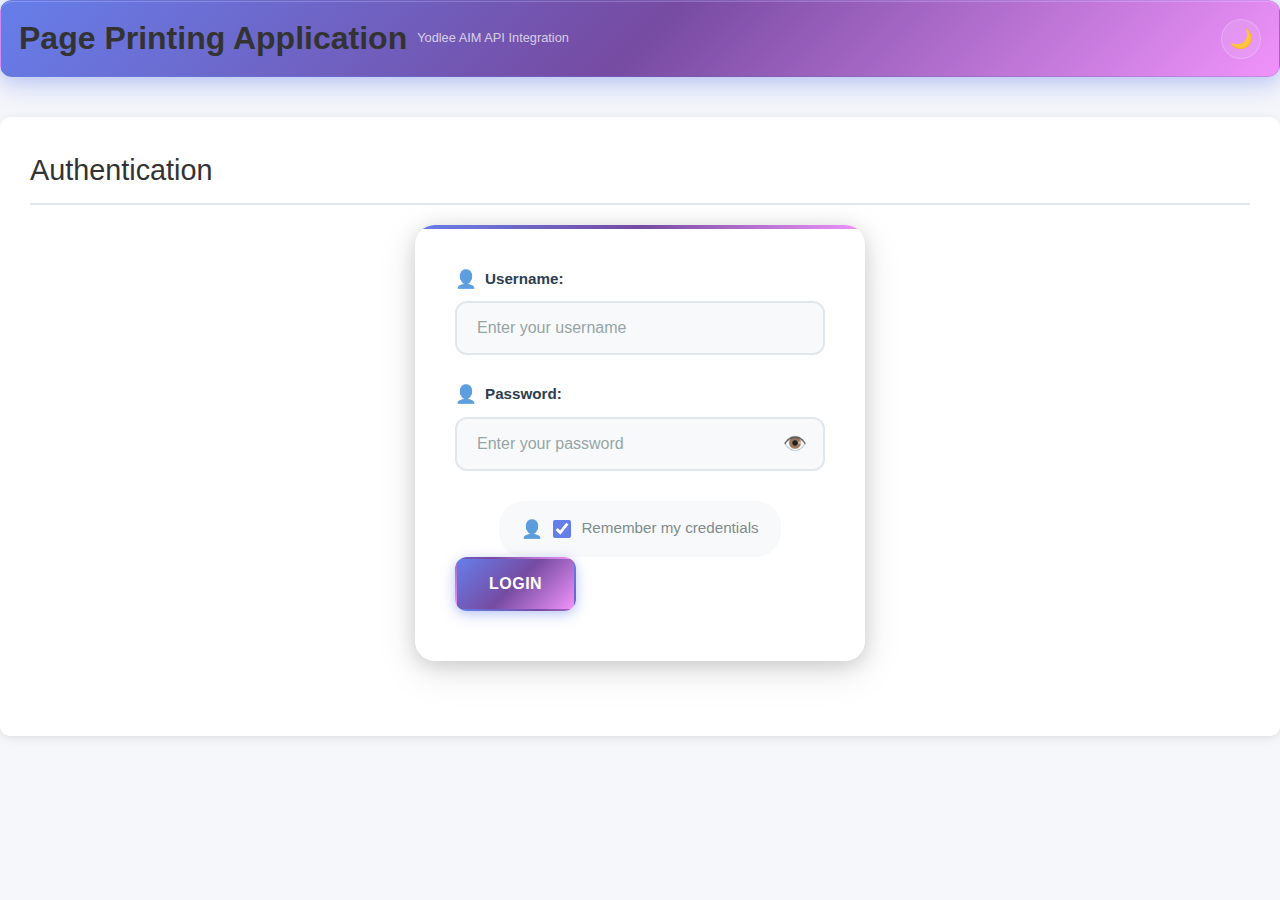
<file: index.html>
<!DOCTYPE html>
<html lang="en">
<head>
    <meta charset="UTF-8">
    <meta name="viewport" content="width=device-width, initial-scale=1.0">
    <title>Page Printing Application</title>
    <link rel="stylesheet" href="styles.css">
</head>
<body>
    <div class="container">
        <header>
            <div class="header-content">
                <div class="header-brand">
                    <h1>Page Printing Application</h1>
                    <p class="brand-subtitle">Yodlee AIM API Integration</p>
                </div>
                <div class="header-actions">
                    <button id="themeToggle" class="btn-theme-toggle" title="Toggle Dark Mode">
                        <span class="theme-icon">🌙</span>
                    </button>
                </div>
            </div>
        </header>

        <!-- Login Section -->
        <section id="loginSection" class="section">
            <h2>Authentication</h2>
            <form id="loginForm" class="form-container">
                <div class="form-group">
                    <label for="username">Username:</label>
                    <input type="text" id="username" name="username" required
                           placeholder="Enter your username">
                </div>
                <div class="form-group">
                    <label for="password">Password:</label>
                    <div class="password-input-container">
                        <input type="password" id="password" name="password" required
                               placeholder="Enter your password">
                        <button type="button" id="togglePassword" class="password-toggle" title="Show password">
                            👁️
                        </button>
                    </div>
                </div>
                <div class="form-group checkbox-group">
                    <label for="rememberMe">
                        <input type="checkbox" id="rememberMe" name="rememberMe" checked>
                        Remember my credentials
                    </label>
                </div>
                <button type="submit" class="btn-primary">Login</button>
            </form>
            <div id="loginStatus" class="status-message"></div>
        </section>

        <!-- File Upload Section -->
        <section id="uploadSection" class="section hidden">
            <h2>Upload Excel File</h2>
            <div class="upload-container">
                <div class="upload-area" id="uploadArea">
                    <div class="upload-content">
                        <svg class="upload-icon" width="48" height="48" viewBox="0 0 24 24" fill="none">
                            <path d="M14,2H6A2,2 0 0,0 4,4V20A2,2 0 0,0 6,22H18A2,2 0 0,0 20,20V8L14,2M18,20H6V4H13V9H18V20Z" fill="currentColor"/>
                        </svg>
                        <p>Drag and drop your Excel file here, or click to browse</p>
                        <input type="file" id="fileInput" accept=".xlsx,.xls" hidden>
                        <button id="browseBtn" class="btn-secondary">Browse Files</button>
                    </div>
                </div>
                <div id="fileInfo" class="file-info hidden">
                    <div class="file-details">
                        <span id="fileName"></span>
                        <span id="fileSize"></span>
                    </div>
                    <button id="uploadBtn" class="btn-primary">Upload & Process</button>
                    <button id="cancelUpload" class="btn-secondary">Cancel</button>
                </div>
            </div>
            <div id="uploadStatus" class="status-message"></div>

            <h3>View Users by Site ID</h3>
            <div class="form-container">
                <div class="form-group">
                    <label for="siteId">Site ID:</label>
                    <input type="text" id="siteId" placeholder="Enter site ID (e.g., 21312)">
                    <button id="viewUsersBtn" class="btn-secondary">View Users</button>
                </div>
            </div>
            <div id="usersStatus" class="status-message"></div>
            <div id="usersContainer" class="results-container"></div>
        </section>

        <!-- Progress Section -->
        <section id="progressSection" class="section hidden">
            <h2>Processing Status</h2>
            <div class="progress-container">
                <div class="progress-step" id="step1">
                    <div class="step-indicator pending">1</div>
                    <div class="step-content">
                        <h3>File Upload</h3>
                        <p>Uploading Excel file to server...</p>
                    </div>
                </div>
                <div class="progress-step" id="step2">
                    <div class="step-indicator pending">2</div>
                    <div class="step-content">
                        <h3>Data Processing</h3>
                        <p>Processing uploaded data...</p>
                    </div>
                </div>
                <div class="progress-step" id="step3">
                    <div class="step-indicator pending">3</div>
                    <div class="step-content">
                        <h3>Publishing</h3>
                        <p>Publishing to gatherer service...</p>
                    </div>
                </div>
            </div>
            <div id="overallStatus" class="status-message"></div>
        </section>

        <!-- Results Section -->
        <section id="resultsSection" class="section hidden">
            <h2>Results</h2>
            <div id="resultsContainer" class="results-container">
                <!-- Results will be displayed here -->
            </div>
        </section>
    </div>

    <script src="app.js"></script>
</body>
</html>
</file>
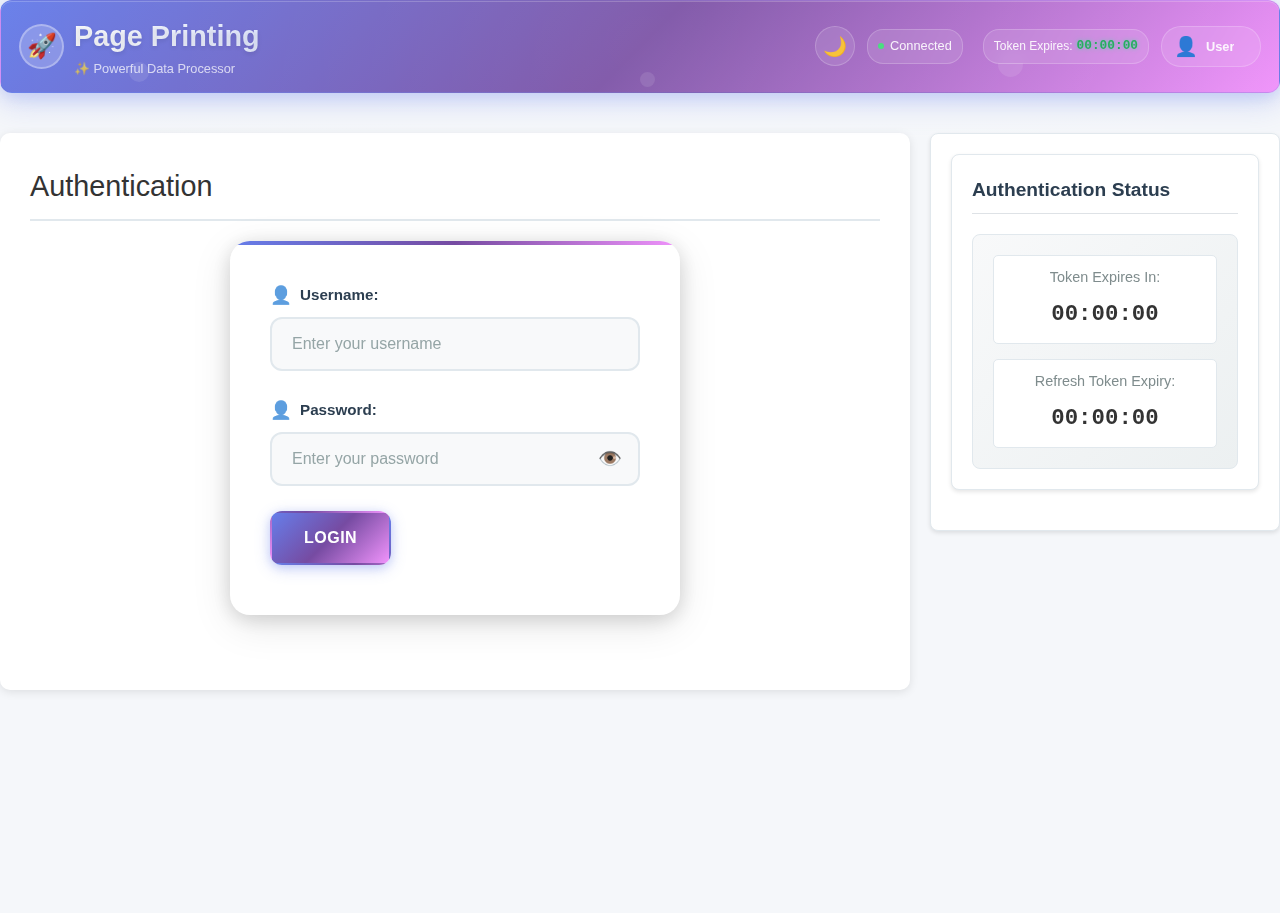
<file: fullapp.html>
<!DOCTYPE html>
<html lang="en">
<head>
    <meta charset="UTF-8">
    <meta name="viewport" content="width=device-width, initial-scale=1.0">
    <title>Page Printing Application</title>
    <link rel="stylesheet" href="styles.css">
</head>
<body>
    <div class="container">
        <!-- Full-width Header -->
        <header>
            <div class="header-glow"></div>
            <div class="header-content">
                <div class="header-brand">
                    <div class="brand-logo">
                        <span class="logo-emoji">🚀</span>
                    </div>
                    <div class="brand-text">
                        <h1>Page Printing</h1>
                        <p class="brand-subtitle">✨ Powerful Data Processor</p>
                    </div>
                </div>
                <nav id="navbar" class="navbar header-nav hidden">
                    <ul class="navbar-menu">
                        <li><a href="#" data-section="userInfoSection" class="nav-item active">
                            <span class="nav-icon">🏠</span>
                            <span class="nav-text">Dashboard</span>
                        </a></li>
                        <li><a href="#" data-section="uploadSection" class="nav-item">
                            <span class="nav-icon">📁</span>
                            <span class="nav-text">Upload</span>
                        </a></li>
                        <li><a href="#" data-section="progressSection" class="nav-item">
                            <span class="nav-icon">⚡</span>
                            <span class="nav-text">Progress</span>
                        </a></li>
                        <li><a href="#" data-section="resultsSection" class="nav-item">
                            <span class="nav-icon">🎉</span>
                            <span class="nav-text">Results</span>
                        </a></li>
                    </ul>
                </nav>
                <div class="header-actions">
                    <button id="themeToggle" class="btn-theme-toggle" title="Toggle Dark Mode">
                        <span class="theme-icon">🌙</span>
                    </button>
                    <div class="header-status">
                        <div class="status-dot" id="connectionStatus"></div>
                        <span class="status-text">Connected</span>
                    </div>
                    <div class="header-token-timer">
                        <span class="token-timer-label">Token Expires:</span>
                        <span class="token-timer-countdown" id="headerTokenCountdown">00:00:00</span>
                    </div>
                    <div class="profile-menu">
                        <button id="profileBtn" class="btn-profile" title="User Profile">
                            <span class="profile-icon">👤</span>
                            <span class="profile-name" id="headerUserName">User</span>
                        </button>
                        <div id="profileDropdown" class="profile-dropdown hidden">
                            <div class="profile-header">
                                <div class="profile-avatar">
                                    <span class="avatar-icon">👤</span>
                                </div>
                                <div class="profile-info">
                                    <div class="profile-display-name" id="dropdownDisplayName">Display Name</div>
                                    <div class="profile-user-id" id="dropdownUserId">user@example.com</div>
                                    <div class="profile-role" id="dropdownUserRole">Role</div>
                                </div>
                            </div>
                            <div class="profile-menu-divider"></div>
                            <div class="profile-menu-items">
                                <button class="profile-menu-item" id="settingsBtn">
                                    <span class="menu-icon">⚙️</span>
                                    <span class="menu-text">Settings</span>
                                </button>
                                <button class="profile-menu-item" id="logoutFromHeaderBtn">
                                    <span class="menu-icon">🚪</span>
                                    <span class="menu-text">Logout</span>
                                </button>
                            </div>
                        </div>
                    </div>
                </div>
            </div>
            <div class="header-decoration">
                <div class="floating-shapes">
                    <div class="shape shape-1"></div>
                    <div class="shape shape-2"></div>
                    <div class="shape shape-3"></div>
                </div>
            </div>
        </header>

        <!-- Content with Sidebar -->
        <div class="main-content-with-sidebar">
            <!-- Integrated Sidebar (Always on Right) -->
            <div class="integrated-sidebar" id="integratedSidebar">
                <!-- Token Information -->
                <div class="token-info-section">
                    <h3>Authentication Status</h3>
                    <div class="token-info">
                        <div class="token-status" id="tokenStatus">
                            <div class="token-timer">
                                <span class="timer-label">Token Expires In:</span>
                                <span class="timer-countdown" id="tokenCountdown">00:00:00</span>
                            </div>
                            <div class="refresh-timer">
                                <span class="timer-label">Refresh Token Expiry:</span>
                                <span class="refresh-countdown" id="refreshTokenCountdown">00:00:00</span>
                            </div>
                        </div>
                    </div>
                </div>

                <!-- User Info Panel -->
                <div class="user-info-panel" id="userInfoPanel">
                    <!-- User details will be populated here -->
                </div>
            </div>

            <div class="main-content">
        <!-- Login Section -->
        <section id="loginSection" class="section">
            <h2>Authentication</h2>
            <form id="loginForm" class="form-container">
                <div class="form-group">
                    <label for="username">Username:</label>
                    <input type="text" id="username" name="username" required
                           placeholder="Enter your username">
                </div>
                <div class="form-group">
                    <label for="password">Password:</label>
                    <div class="password-input-container">
                        <input type="password" id="password" name="password" required
                               placeholder="Enter your password">
                        <button type="button" id="togglePassword" class="password-toggle" title="Show password">
                            👁️
                        </button>
                    </div>
                </div>

                <button type="submit" class="btn-primary">Login</button>
            </form>
            <div id="loginStatus" class="status-message"></div>
        </section>

        <!-- User Info Section -->
        <section id="userInfoSection" class="section hidden">
            <h2>Dashboard Overview</h2>
            <div class="dashboard-content">
                <!-- Main dashboard content can go here -->
                <div class="welcome-card">
                    <h3>Welcome to Page Printing Dashboard</h3>
                    <p>Manage your files, view user configurations, and monitor your authentication status.</p>
                </div>

                <!-- Available Features -->
                <div class="user-actions-card">
                    <h3>Available Features</h3>
                    <div class="user-actions-grid">
                        <button class="btn-primary" id="navigateUploadBtn">
                            📁 Upload Excel Files
                            <small>Load site configurations</small>
                        </button>
                        <button class="btn-secondary" id="navigateUsersBtn">
                            👥 View Users by Site ID
                            <small>Get user details and configurations</small>
                        </button>
                        <button class="btn-secondary" id="logoutFromDashboardBtn">
                            🚪 Logout
                            <small>Sign out and clear session</small>
                        </button>
                    </div>
                </div>
            </div>
        </section>

        <!-- File Upload Section -->
        <section id="uploadSection" class="section hidden">
            <h2>Upload Excel File</h2>
            <div class="upload-container">
                <div class="upload-area" id="uploadArea">
                    <div class="upload-content">
                        <svg class="upload-icon" width="48" height="48" viewBox="0 0 24 24" fill="none">
                            <path d="M14,2H6A2,2 0 0,0 4,4V20A2,2 0 0,0 6,22H18A2,2 0 0,0 20,20V8L14,2M18,20H6V4H13V9H18V20Z" fill="currentColor"/>
                        </svg>
                        <p>Drag and drop your Excel file here, or click to browse</p>
                        <input type="file" id="fileInput" accept=".xlsx,.xls" hidden>
                        <button id="browseBtn" class="btn-secondary">Browse Files</button>
                    </div>
                </div>
                <div id="fileInfo" class="file-info hidden">
                    <div class="file-details">
                        <span id="fileName"></span>
                        <span id="fileSize"></span>
                    </div>
                    <button id="uploadBtn" class="btn-primary">Upload & Process</button>
                    <button id="cancelUpload" class="btn-secondary">Cancel</button>
                </div>
            </div>
            <div id="uploadStatus" class="status-message"></div>

            <h3>View Users by Site ID</h3>
            <div class="form-container">
                <div class="form-group">
                    <label for="siteId">Site ID:</label>
                    <input type="text" id="siteId" placeholder="Enter site ID (e.g., 21312)">
                    <button id="viewUsersBtn" class="btn-secondary">View Users</button>
                </div>
            </div>
            <div id="usersStatus" class="status-message"></div>
            <div id="usersContainer" class="results-container"></div>
        </section>

        <!-- Progress Section -->
        <section id="progressSection" class="section hidden">
            <h2>Processing Status</h2>
            <div class="progress-container">
                <div class="progress-step" id="step1">
                    <div class="step-indicator pending">1</div>
                    <div class="step-content">
                        <h3>File Upload</h3>
                        <p>Uploading Excel file to server...</p>
                    </div>
                </div>
                <div class="progress-step" id="step2">
                    <div class="step-indicator pending">2</div>
                    <div class="step-content">
                        <h3>Publishing</h3>
                        <p>Publishing to gatherer service...</p>
                        <div class="publish-container">
                            <button id="publishBtn" class="btn-primary btn-inline hidden">📤 Publish to Gatherer</button>
                        </div>
                    </div>
                </div>
            </div>
            <div id="overallStatus" class="status-message"></div>
        </section>

        <!-- Results Section -->
        <section id="resultsSection" class="section hidden">
            <h2>Results</h2>
            <div id="resultsContainer" class="results-container">
                <!-- Results will be displayed here -->
            </div>
        </section>
            </div> <!-- End main-content -->
        </div> <!-- End main-content-with-sidebar -->
    </div> <!-- End container -->

    <script src="app.js"></script>
</body>
</html>
</file>
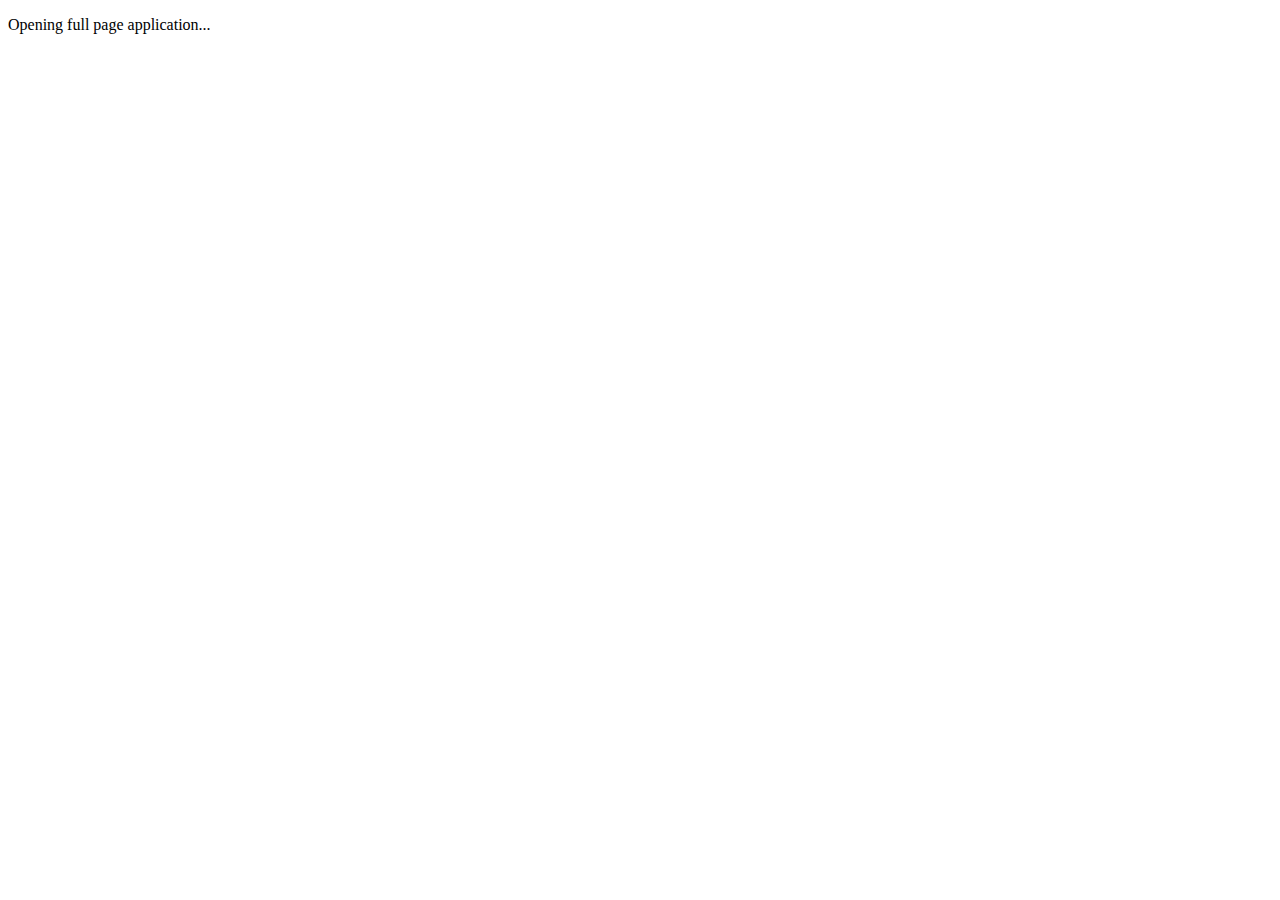
<file: popup.html>
<!DOCTYPE html>
<html lang="en">
<head>
    <meta charset="UTF-8">
    <meta name="viewport" content="width=device-width, initial-scale=1.0">
    <title>Page Printing Application</title>
</head>
<body>
    <p>Opening full page application...</p>
    <script src="popup.js"></script>
</body>
</html>
</file>
<file: styles.css>
/* CSS Custom Properties for Theme Support */
:root {
    /* Light theme colors */
    --bg-primary: #f5f7fa;
    --bg-secondary: #ffffff;
    --bg-tertiary: #f8f9fa;
    --bg-accent: #ecf0f1;
    --bg-hover: #e9ecef;
    --bg-active: #dee2e6;
    --text-primary: #333333;
    --text-secondary: #7f8c8d;
    --text-muted: #95a5a6;
    --text-dark: #2c3e50;
    --text-light: #6c757d;
    --border-color: #e1e8ed;
    --border-light: #dee2e6;
    --border-dark: #bdc3c7;
    --shadow-color: rgba(0, 0, 0, 0.1);
    --shadow-dark: rgba(0, 0, 0, 0.15);
    --shadow-light: rgba(0, 0, 0, 0.05);
    --gradient-primary: linear-gradient(135deg, #667eea 0%, #764ba2 100%);
    --gradient-secondary: linear-gradient(135deg, #f8f9fa 0%, #e9ecef 100%);
    --success-color: #27ae60;
    --error-color: #e74c3c;
    --warning-color: #f39c12;
    --info-color: #3498db;
    --accent-color: #2563eb;
    --accent-hover: #1d4ed8;
}

/* Dark theme colors */
[data-theme="dark"] {
    --bg-primary: #1a1a1a;
    --bg-secondary: #2d2d2d;
    --bg-tertiary: #3a3a3a;
    --bg-accent: #404040;
    --bg-hover: #4a4a4a;
    --bg-active: #555555;
    --text-primary: #e0e0e0;
    --text-secondary: #b0b0b0;
    --text-muted: #888888;
    --text-dark: #f8f9fa;
    --text-light: #cccccc;
    --border-color: #555555;
    --border-light: #666666;
    --border-dark: #777777;
    --shadow-color: rgba(0, 0, 0, 0.3);
    --shadow-dark: rgba(0, 0, 0, 0.5);
    --shadow-light: rgba(0, 0, 0, 0.2);
    --gradient-primary: linear-gradient(135deg, #4a5568 0%, #2d3748 100%);
    --gradient-secondary: linear-gradient(135deg, #374151 0%, #4b5563 100%);
    --success-color: #48bb78;
    --error-color: #f56565;
    --warning-color: #ed8936;
    --info-color: #63b3ed;
    --accent-color: #63b3ed;
    --accent-hover: #4299e1;
}

/* Reset and base styles */
* {
    margin: 0;
    padding: 0;
    box-sizing: border-box;
}

body {
    font-family: -apple-system, BlinkMacSystemFont, 'Segoe UI', Roboto, Oxygen, Ubuntu, Cantarell, sans-serif;
    line-height: 1.6;
    color: var(--text-primary);
    background-color: var(--bg-primary);
    min-height: 100vh;
    transition: background-color 0.3s ease, color 0.3s ease;
}

/* Header Content */
.header-content {
    display: flex;
    justify-content: space-between;
    align-items: center;
    flex-wrap: wrap;
}

.header-left {
    flex: 0 0 auto;
}

.header-nav {
    flex: 1;
    display: flex;
    justify-content: center;
}

.header-right {
    flex: 0 0 auto;
}

.navbar {
    background: transparent;
    border-radius: 0;
    margin-bottom: 0;
    box-shadow: none;
}

.navbar.hidden {
    display: none;
}

.navbar-menu {
    list-style: none;
    padding: 0;
    margin: 0;
    display: flex;
    justify-content: center;
    gap: 20px;
}

.navbar-menu li {
    margin: 0;
}

.navbar-menu a {
    display: block;
    color: rgba(255, 255, 255, 0.9);
    text-decoration: none;
    padding: 15px 20px;
    font-weight: 500;
    border-radius: 8px;
    transition: all 0.3s ease;
    text-align: center;
}

.navbar-menu a:hover {
    background: rgba(255, 255, 255, 0.2);
    color: white;
}

.navbar-menu a.active {
    background: rgba(255, 255, 255, 0.3);
    color: white;
    box-shadow: 0 2px 8px rgba(102, 126, 234, 0.4);
}

/* Modern Header Design */
header {
    position: relative;
    margin-bottom: 40px;
    background: var(--bg-secondary);
    border: 1px solid var(--border-color);
    border-radius: 12px;
    box-shadow: 0 2px 8px var(--shadow-color);
    min-height: 60px;
}

/* Light mode header styling */
:root:not([data-theme="dark"]) header {
    background: linear-gradient(135deg, #667eea 0%, #764ba2 50%, #f093fb 100%);
    border-color: rgba(102, 126, 234, 0.2);
    box-shadow:
        0 8px 32px rgba(102, 126, 234, 0.3),
        0 4px 16px rgba(102, 126, 234, 0.2),
        inset 0 1px 0 rgba(255, 255, 255, 0.2);
}

.header-glow {
    position: absolute;
    top: -50%;
    left: -50%;
    width: 200%;
    height: 200%;
    background: radial-gradient(circle, rgba(255, 255, 255, 0.1) 0%, transparent 70%);
    animation: rotate 3s ease-out;
    pointer-events: none;
}

.header-content {
    display: flex;
    justify-content: space-between;
    align-items: center;
    flex-wrap: wrap;
    padding: 12px 18px;
    position: relative;
    z-index: 2;
    gap: 12px;
}

.header-brand {
    display: flex;
    align-items: center;
    gap: 10px;
    flex-shrink: 0;
}

.brand-logo {
    background: rgba(255, 255, 255, 0.2);
    backdrop-filter: blur(10px);
    -webkit-backdrop-filter: blur(10px);
    border-radius: 50%;
    width: 45px;
    height: 45px;
    display: flex;
    align-items: center;
    justify-content: center;
    border: 2px solid rgba(255, 255, 255, 0.3);
    transition: all 0.3s cubic-bezier(0.4, 0, 0.2, 1);
}

.brand-logo:hover {
    transform: scale(1.1) rotate(5deg);
    box-shadow: 0 8px 25px rgba(255, 255, 255, 0.3);
}

.logo-emoji {
    font-size: 1.5rem;
}

.brand-text h1 {
    font-size: 1.8rem;
    font-weight: 700;
    margin: 0;
    background: linear-gradient(45deg, #ffffff, #e0e7ff);
    background-clip: text;
    -webkit-background-clip: text;
    -webkit-text-fill-color: transparent;
    text-shadow: 0 2px 4px rgba(0, 0, 0, 0.1);
}

.brand-subtitle {
    font-size: 0.8rem;
    opacity: 0.8;
    margin: 0;
    color: rgba(255, 255, 255, 0.9);
    font-weight: 300;
}

.navbar {
    background: transparent;
    border-radius: 0;
    margin-bottom: 0;
    box-shadow: none;
    flex: 1;
    display: flex;
    justify-content: center;
}

.navbar.hidden {
    display: none;
}

.navbar-menu {
    list-style: none;
    padding: 0;
    margin: 0;
    display: flex;
    justify-content: center;
    gap: 8px;
    background: rgba(255, 255, 255, 0.1);
    backdrop-filter: blur(10px);
    -webkit-backdrop-filter: blur(10px);
    border-radius: 25px;
    padding: 8px;
    border: 1px solid rgba(255, 255, 255, 0.2);
}

.navbar-menu li {
    margin: 0;
}

.navbar-menu a {
    display: flex;
    flex-direction: column;
    align-items: center;
    color: rgba(255, 255, 255, 0.9);
    text-decoration: none;
    padding: 12px 16px;
    font-weight: 500;
    border-radius: 20px;
    transition: all 0.3s cubic-bezier(0.4, 0, 0.2, 1);
    text-align: center;
    min-width: 80px;
    position: relative;
    overflow: hidden;
}

.navbar-menu a::before {
    content: '';
    position: absolute;
    top: 0;
    left: -100%;
    width: 100%;
    height: 100%;
    background: linear-gradient(90deg, transparent, rgba(255, 255, 255, 0.2), transparent);
    transition: left 0.5s;
}

.navbar-menu a:hover::before {
    left: 100%;
}

.navbar-menu a:hover {
    background: rgba(255, 255, 255, 0.2);
    color: white;
    transform: translateY(-2px);
    box-shadow: 0 4px 15px rgba(0, 0, 0, 0.2);
}

.navbar-menu a.active {
    background: rgba(255, 255, 255, 0.3);
    color: white;
    box-shadow: 0 2px 15px rgba(102, 126, 234, 0.4);
    transform: translateY(-1px);
}

.nav-icon {
    font-size: 1.5rem;
    margin-bottom: 4px;
}

.nav-text {
    font-size: 0.75rem;
    font-weight: 600;
    letter-spacing: 0.5px;
}

.header-actions {
    display: flex;
    align-items: center;
    gap: 12px;
}

.btn-theme-toggle {
    display: flex;
    align-items: center;
    justify-content: center;
    width: 40px;
    height: 40px;
    background: rgba(255, 255, 255, 0.1);
    backdrop-filter: blur(10px);
    -webkit-backdrop-filter: blur(10px);
    border: 1px solid rgba(255, 255, 255, 0.2);
    border-radius: 50%;
    cursor: pointer;
    transition: all 0.3s cubic-bezier(0.4, 0, 0.2, 1);
    font-size: 1.2rem;
    color: rgba(255, 255, 255, 0.9);
}

.btn-theme-toggle:hover {
    background: rgba(255, 255, 255, 0.2);
    border-color: rgba(255, 255, 255, 0.4);
    transform: scale(1.1);
    box-shadow: 0 4px 20px rgba(255, 255, 255, 0.2);
}

.btn-theme-toggle:active {
    transform: scale(0.95);
}

.theme-icon {
    transition: transform 0.3s ease;
}

.header-status {
    display: flex;
    align-items: center;
    gap: 6px;
    background: rgba(255, 255, 255, 0.1);
    backdrop-filter: blur(10px);
    -webkit-backdrop-filter: blur(10px);
    padding: 6px 10px;
    border-radius: 16px;
    border: 1px solid rgba(255, 255, 255, 0.2);
}

.header-token-timer {
    display: flex;
    align-items: center;
    gap: 4px;
    background: rgba(255, 255, 255, 0.1);
    backdrop-filter: blur(10px);
    -webkit-backdrop-filter: blur(10px);
    padding: 6px 10px;
    border-radius: 16px;
    border: 1px solid rgba(255, 255, 255, 0.2);
    margin-left: 8px;
}

.token-timer-label {
    color: rgba(255, 255, 255, 0.9);
    font-size: 0.75rem;
    font-weight: 500;
}

.token-timer-countdown {
    color: var(--success-color);
    font-size: 0.8rem;
    font-weight: 600;
    font-family: 'Courier New', monospace;
    font-variant-numeric: tabular-nums;
    text-shadow: 0 0 4px rgba(0, 255, 136, 0.5);
}

.token-timer-countdown.timer-expired {
    color: var(--error-color) !important;
}

.status-dot {
    width: 6px;
    height: 6px;
    border-radius: 50%;
    background: #4ade80;
    animation: pulse-green 2s infinite;
}

.status-text {
    color: rgba(255, 255, 255, 0.9);
    font-size: 0.8rem;
    font-weight: 500;
}

.btn-logout {
    display: flex;
    align-items: center;
    gap: 8px;
    background: rgba(255, 255, 255, 0.1);
    backdrop-filter: blur(10px);
    -webkit-backdrop-filter: blur(10px);
    color: rgba(255, 255, 255, 0.9);
    border: 1px solid rgba(255, 255, 255, 0.2);
    padding: 12px 20px;
    border-radius: 25px;
    font-weight: 500;
    cursor: pointer;
    transition: all 0.3s cubic-bezier(0.4, 0, 0.2, 1);
    font-size: 0.9rem;
}

.btn-logout:hover {
    background: rgba(255, 75, 75, 0.3);
    border-color: rgba(255, 255, 255, 0.4);
    transform: translateY(-1px);
    box-shadow: 0 4px 20px rgba(255, 75, 75, 0.3);
}

.logout-icon {
    font-size: 1.1rem;
}

.header-decoration {
    position: absolute;
    bottom: 0;
    left: 0;
    right: 0;
    height: 40px;
    overflow: hidden;
}

.floating-shapes {
    position: relative;
    width: 100%;
    height: 100%;
}

.shape {
    position: absolute;
    border-radius: 50%;
    background: rgba(255, 255, 255, 0.1);
    backdrop-filter: blur(5px);
    -webkit-backdrop-filter: blur(5px);
}

.shape-1 {
    width: 20px;
    height: 20px;
    bottom: 10px;
    left: 10%;
    animation-delay: 0s;
}

.shape-2 {
    width: 15px;
    height: 15px;
    bottom: 5px;
    left: 50%;
    animation-delay: 2s;
}

.shape-3 {
    width: 25px;
    height: 25px;
    bottom: 15px;
    right: 20%;
    animation-delay: 4s;
}

/* Sections */
.section {
    background: var(--bg-secondary);
    margin-bottom: 30px;
    padding: 30px;
    border-radius: 10px;
    box-shadow: 0 2px 10px var(--shadow-color);
    transition: background-color 0.3s ease, box-shadow 0.3s ease;
}

.section.hidden {
    display: none;
}

.section h2 {
    color: var(--text-primary);
    margin-bottom: 20px;
    font-size: 1.8rem;
    font-weight: 400;
    border-bottom: 2px solid var(--border-color);
    padding-bottom: 10px;
}

/* Form Styles */
.form-container {
    max-width: 450px;
    margin: 0 auto;
    background: var(--bg-secondary);
    padding: 40px;
    border-radius: 20px;
    box-shadow:
        0 10px 40px var(--shadow-color),
        0 4px 20px var(--shadow-dark),
        inset 0 1px 0 rgba(255, 255, 255, 0.1);
    position: relative;
    overflow: hidden;
    transition: background-color 0.3s ease, box-shadow 0.3s ease;
}

.form-container::before {
    content: '';
    position: absolute;
    top: 0;
    left: 0;
    right: 0;
    height: 4px;
    background: linear-gradient(90deg, #667eea, #764ba2, #f093fb);
    border-radius: 20px 20px 0 0;
}

.form-group {
    margin-bottom: 25px;
    position: relative;
}

.form-group.checkbox-group {
    display: flex;
    align-items: center;
    justify-content: center;
    margin-top: 30px;
    margin-bottom: 0;
}

.form-group.checkbox-group label {
    display: flex;
    align-items: center;
    gap: 10px;
    margin-bottom: 0;
    font-weight: 400;
    color: var(--text-secondary);
    font-size: 0.95rem;
    cursor: pointer;
    padding: 12px 20px;
    background: var(--bg-tertiary);
    border-radius: 25px;
    transition: all 0.3s ease;
    border: 2px solid transparent;
}

.form-group.checkbox-group label:hover {
    background: var(--bg-hover);
    border-color: rgba(102, 126, 234, 0.2);
}

.form-group.checkbox-group input[type="checkbox"] {
    width: 18px;
    height: 18px;
    accent-color: #667eea;
    cursor: pointer;
}

/* Radio Group Styles */
.form-group.radio-group {
    margin-bottom: 25px;
}

.form-group.radio-group label {
    display: block;
    margin-bottom: 12px;
    font-weight: 600;
    color: var(--text-dark);
    font-size: 0.95rem;
}

.radio-options {
    display: flex;
    flex-direction: column;
    gap: 12px;
}

.radio-option {
    display: flex;
    align-items: center;
    gap: 12px;
    padding: 12px 16px;
    background: var(--bg-tertiary);
    border-radius: 12px;
    border: 2px solid transparent;
    transition: all 0.3s ease;
    cursor: pointer;
}

.radio-option:hover {
    background: var(--bg-hover);
    border-color: rgba(102, 126, 234, 0.2);
}

.radio-option input[type="radio"] {
    width: 18px;
    height: 18px;
    accent-color: var(--accent-color);
    cursor: pointer;
    margin: 0;
}

.radio-label {
    font-weight: 500;
    color: var(--text-dark);
    font-size: 0.9rem;
    cursor: pointer;
    user-select: none;
}

.form-group label {
    display: block;
    margin-bottom: 8px;
    font-weight: 600;
    color: var(--text-dark);
    font-size: 0.95rem;
    display: flex;
    align-items: center;
    gap: 8px;
}

.form-group label::before {
    content: '👤';
    font-size: 1.1rem;
    opacity: 0.7;
}

.form-group label:has(input[type="password"])::before {
    content: '🔒';
}

/* Password Input Container */
.password-input-container {
    position: relative;
    display: flex;
    align-items: center;
}

.password-input-container input {
    width: 100%;
    padding: 16px 50px 16px 20px;
    border: 2px solid var(--border-color);
    border-radius: 12px;
    font-size: 1rem;
    font-weight: 400;
    transition: all 0.3s cubic-bezier(0.4, 0, 0.2, 1);
    background: var(--bg-tertiary);
    color: var(--text-dark);
    position: relative;
}

.password-toggle {
    position: absolute;
    right: 15px;
    background: none;
    border: none;
    cursor: pointer;
    font-size: 1.2rem;
    color: var(--text-muted);
    padding: 5px;
    border-radius: 50%;
    transition: all 0.3s ease;
    display: flex;
    align-items: center;
    justify-content: center;
    width: 30px;
    height: 30px;
}

.password-toggle:hover {
    background: rgba(102, 126, 234, 0.1);
    color: var(--accent-color);
    transform: scale(1.1);
}

.password-toggle:active {
    transform: scale(0.95);
}

.form-group input {
    width: 100%;
    padding: 16px 20px;
    border: 2px solid var(--border-color);
    border-radius: 12px;
    font-size: 1rem;
    font-weight: 400;
    transition: all 0.3s cubic-bezier(0.4, 0, 0.2, 1);
    background: var(--bg-tertiary);
    color: var(--text-dark);
    position: relative;
}

.form-group input:focus {
    outline: none;
    border-color: var(--accent-color);
    background: var(--bg-secondary);
    box-shadow:
        0 0 0 4px rgba(102, 126, 234, 0.1),
        0 4px 12px rgba(102, 126, 234, 0.15);
    transform: translateY(-1px);
}

.form-group input::placeholder {
    color: var(--text-muted);
    font-weight: 400;
}

/* Button Styles */
.btn-primary, .btn-secondary {
    padding: 16px 32px;
    border: none;
    border-radius: 12px;
    font-size: 1rem;
    font-weight: 600;
    cursor: pointer;
    transition: all 0.3s cubic-bezier(0.4, 0, 0.2, 1);
    margin-right: 10px;
    margin-bottom: 10px;
    position: relative;
    overflow: hidden;
    text-transform: uppercase;
    letter-spacing: 0.5px;
    font-family: inherit;
}

.btn-primary {
    background: linear-gradient(135deg, #667eea 0%, #764ba2 50%, #f093fb 100%);
    color: white;
    box-shadow:
        0 4px 15px rgba(102, 126, 234, 0.3),
        0 2px 8px rgba(102, 126, 234, 0.2);
    border: 2px solid transparent;
}

.btn-primary::before {
    content: '';
    position: absolute;
    top: 0;
    left: -100%;
    width: 100%;
    height: 100%;
    background: linear-gradient(90deg, transparent, rgba(255, 255, 255, 0.2), transparent);
    transition: left 0.5s;
}

.btn-primary:hover::before {
    left: 100%;
}

.btn-primary:hover {
    transform: translateY(-3px);
    box-shadow:
        0 6px 20px rgba(102, 126, 234, 0.25),
        0 3px 10px rgba(102, 126, 234, 0.2);
    border-color: rgba(255, 255, 255, 0.3);
}

.btn-primary:active {
    transform: translateY(-1px);
    box-shadow:
        0 2px 10px rgba(102, 126, 234, 0.3),
        0 1px 5px rgba(102, 126, 234, 0.2);
}

.btn-primary:disabled {
    opacity: 0.6;
    cursor: not-allowed;
    transform: none;
    box-shadow: none;
}

.btn-secondary {
    background: var(--bg-tertiary);
    color: var(--text-light);
    border: 2px solid var(--border-light);
    font-weight: 500;
    text-transform: none;
    letter-spacing: normal;
}

.btn-secondary:hover {
    background: var(--bg-hover);
    color: var(--text-secondary);
    transform: translateY(-2px);
    box-shadow: 0 4px 12px var(--shadow-color);
    border-color: var(--border-color);
}

/* Upload Area */
.upload-container {
    text-align: center;
}

.upload-area {
    border: 3px dashed var(--border-dark);
    border-radius: 10px;
    padding: 40px 20px;
    margin-bottom: 20px;
    transition: all 0.3s ease;
    cursor: pointer;
}

.upload-area:hover {
    border-color: var(--accent-color);
    background-color: var(--bg-accent);
}

.upload-area.dragover {
    border-color: var(--accent-color);
    background-color: var(--bg-hover);
}

.upload-content {
    display: flex;
    flex-direction: column;
    align-items: center;
    gap: 15px;
}

.upload-icon {
    color: var(--text-muted);
    transition: color 0.3s ease;
}

.upload-area:hover .upload-icon {
    color: var(--accent-color);
}

.upload-content p {
    color: var(--text-secondary);
    font-size: 1.1rem;
}

/* File Info */
.file-info {
    display: flex;
    align-items: center;
    justify-content: space-between;
    padding: 15px;
    background: var(--bg-accent);
    border-radius: 5px;
    margin-bottom: 20px;
}

.file-details {
    display: flex;
    flex-direction: column;
    gap: 5px;
}

.file-details #fileName {
    font-weight: 500;
    color: var(--text-dark);
}

.file-details #fileSize {
    color: var(--text-secondary);
    font-size: 0.9rem;
}

/* Progress Section */
.progress-container {
    margin: 30px 0;
}

/* Publish Container */
.publish-container {
    margin-top: 15px;
    text-align: left;
}

/* Inline Button Styles */
.btn-inline {
    display: inline-block !important;
    padding: 10px 20px !important;
    font-size: 0.9rem !important;
    font-weight: 600 !important;
    border-radius: 8px !important;
    transform: none !important;
    box-shadow: 0 4px 15px rgba(102, 126, 234, 0.3) !important;
    opacity: 1 !important;
    visibility: visible !important;
    background: linear-gradient(135deg, #667eea 0%, #764ba2 50%, #f093fb 100%) !important;
    color: white !important;
    border: 2px solid transparent !important;
    cursor: pointer !important;
    text-decoration: none !important;
    font-family: inherit !important;
    line-height: 1.2 !important;
    transition: all 0.3s cubic-bezier(0.4, 0, 0.2, 1) !important;
    position: relative !important;
    z-index: 10 !important;
    outline: none !important;
    user-select: none !important;
    -webkit-appearance: none !important;
    -moz-appearance: none !important;
    appearance: none !important;
    min-width: 160px !important;
}

.btn-inline.hidden {
    display: none !important;
}

.btn-inline:hover {
    transform: translateY(-2px) !important;
    box-shadow: 0 6px 20px rgba(102, 126, 234, 0.4) !important;
    border-color: rgba(255, 255, 255, 0.3) !important;
}

.btn-inline:active {
    transform: translateY(0px) !important;
    box-shadow: 0 2px 10px rgba(102, 126, 234, 0.3) !important;
}

/* Ensure button text is visible and styled */
.btn-inline span,
.btn-inline::before,
.btn-inline::after {
    color: white !important;
}

.progress-step {
    display: flex;
    align-items: center;
    margin-bottom: 30px;
    padding: 20px;
    border-radius: 8px;
    transition: all 0.3s ease;
}

.progress-step.active {
    background-color: var(--bg-accent);
    border-left: 4px solid var(--accent-color);
}

.progress-step.completed {
    background-color: rgba(72, 187, 120, 0.1);
    border-left: 4px solid var(--success-color);
}

.progress-step.error {
    background-color: rgba(245, 101, 101, 0.1);
    border-left: 4px solid var(--error-color);
}

.step-indicator {
    width: 40px;
    height: 40px;
    border-radius: 50%;
    display: flex;
    align-items: center;
    justify-content: center;
    font-weight: bold;
    margin-right: 20px;
    transition: all 0.3s ease;
}

.step-indicator.pending {
    background-color: var(--bg-accent);
    color: var(--text-secondary);
}

.step-indicator.active {
    background-color: var(--accent-color);
    color: white;
    animation: pulse 2s infinite;
}

.step-indicator.completed {
    background-color: var(--success-color);
    color: white;
}

.step-indicator.error {
    background-color: var(--error-color);
    color: white;
}

.step-content h3 {
    color: var(--text-dark);
    margin-bottom: 5px;
}

.step-content p {
    color: var(--text-secondary);
    font-size: 0.95rem;
}

/* Status Messages */
.status-message {
    padding: 15px;
    border-radius: 5px;
    margin-top: 15px;
    font-weight: 500;
}

.status-message.success {
    background-color: rgba(212, 237, 218, 0.8);
    color: var(--success-color);
    border: 1px solid rgba(195, 230, 203, 0.5);
}

.status-message.error {
    background-color: rgba(248, 215, 218, 0.8);
    color: var(--error-color);
    border: 1px solid rgba(245, 198, 203, 0.5);
}

.status-message.info {
    background-color: rgba(209, 236, 241, 0.8);
    color: var(--info-color);
    border: 1px solid rgba(190, 229, 235, 0.5);
}

.status-message.warning {
    background-color: rgba(255, 243, 205, 0.8);
    color: var(--warning-color);
    border: 1px solid rgba(255, 234, 167, 0.5);
}

/* Results Section */
.results-container {
    padding: 20px;
    background: var(--bg-tertiary);
    border-radius: 5px;
    border-left: 4px solid var(--success-color);
}

/* Animations */
@keyframes pulse {
    0% { transform: scale(1); }
    50% { transform: scale(1.1); }
    100% { transform: scale(1); }
}

@keyframes fadeIn {
    from { opacity: 0; transform: translateY(20px); }
    to { opacity: 1; transform: translateY(0); }
}

.section {
    animation: fadeIn 0.5s ease-out;
}

/* Responsive Design */
@media (max-width: 768px) {
    .container {
        padding: 15px;
    }

    header h1 {
        font-size: 2rem;
    }

    .section {
        padding: 20px;
    }

    .file-info {
        flex-direction: column;
        align-items: flex-start;
        gap: 10px;
    }

    .progress-step {
        flex-direction: column;
        text-align: center;
        gap: 15px;
    }

    .step-indicator {
        margin-right: 0;
    }

    .btn-primary, .btn-secondary {
        width: 100%;
        margin-right: 0;
    }
}

@keyframes bounce {
    0%, 20%, 53%, 80%, 100% { transform: translateY(0); }
    40%, 43% { transform: translateY(-30px); }
    70% { transform: translateY(-15px); }
    90% { transform: translateY(-4px); }
}

@keyframes pulse-green {
    0% { opacity: 1; }
    50% { opacity: 0.5; }
    100% { opacity: 1; }
}

@keyframes rotate {
    0% { transform: rotate(0deg); }
    100% { transform: rotate(360deg); }
}

@keyframes float {
    0%, 100% { transform: translateY(0px); }
    50% { transform: translateY(-10px); }
}

@media (max-width: 480px) {
    header {
        margin-bottom: 20px;
    }

    .upload-area {
        padding: 30px 15px;
    }

    .upload-content p {
        font-size: 1rem;
    }
}

/* Popup styles */
.popup .container {
    max-width: none;
    padding: 10px;
}

.popup .section {
    padding: 15px;
    margin-bottom: 15px;
}

.popup header {
    margin-bottom: 20px;
    padding: 10px;
}

.popup header h1 {
    font-size: 1.8rem;
}

.popup header p {
    font-size: 1rem;
}

.popup .section h2 {
    font-size: 1.4rem;
    margin-bottom: 15px;
}

.popup .upload-area {
    padding: 20px;
}

.popup .progress-step {
    padding: 10px;
    margin-bottom: 15px;
}

.popup .file-info {
    padding: 10px;
}

/* Main Content Layout */
.container {
    min-height: 100vh;
    max-width: 100vw;
    overflow-x: hidden;
}

.main-content-with-sidebar {
    display: flex;
    min-height: calc(100vh - 120px); /* Account for header height */
    gap: 20px;
    align-items: flex-start;
}

.integrated-sidebar {
    width: 350px;
    flex-shrink: 0;
    background: var(--bg-secondary);
    border: 1px solid var(--border-color);
    border-radius: 8px;
    padding: 20px;
    box-shadow: 0 2px 4px var(--shadow-color);
    position: sticky;
    top: 20px;
    min-height: fit-content;
    height: auto;
    order: 2; /* Ensure sidebar is always on the right */
    transition: background-color 0.3s ease, border-color 0.3s ease, box-shadow 0.3s ease;
}

.main-content {
    flex: 1;
    display: flex;
    flex-direction: column;
    min-height: calc(100vh - 120px);
    order: 1; /* Main content comes first, but sidebar will be on right due to order */
}

/* Dashboard Layout (for backward compatibility) */
.dashboard-layout {
    display: grid;
    grid-template-columns: 1fr 350px;
    gap: 30px;
    align-items: start;
}

.dashboard-main {
    min-height: 400px;
}

.dashboard-sidebar {
    position: sticky;
    top: 20px;
}

.welcome-card {
    background: linear-gradient(135deg, #667eea 0%, #764ba2 100%);
    color: white;
    padding: 30px;
    border-radius: 15px;
    box-shadow: 0 8px 25px rgba(102, 126, 234, 0.3);
    margin-bottom: 20px;
}

.welcome-card h3 {
    margin: 0 0 15px 0;
    font-size: 1.5rem;
    font-weight: 600;
}

.welcome-card p {
    margin: 0;
    opacity: 0.9;
    line-height: 1.6;
}

/* User Info Dashboard */
.user-info-panel {
    display: flex;
    flex-direction: column;
    gap: 20px;
    max-width: none;
}

.user-details-card, .token-details-card, .raw-response-card {
    background: var(--bg-secondary);
    border: 1px solid var(--border-color);
    border-radius: 8px;
    padding: 20px;
    box-shadow: 0 2px 4px var(--shadow-color);
}

.user-details-card h3, .token-details-card h3, .raw-response-card h3 {
    margin: 0 0 15px 0;
    color: var(--text-dark);
    font-size: 1.2rem;
    border-bottom: 1px solid var(--border-light);
    padding-bottom: 8px;
}

/* Sidebar-specific styling */
.dashboard-sidebar .token-info-section,
.dashboard-sidebar .user-info-panel {
    margin-bottom: 20px;
}

.dashboard-sidebar .token-info-section h3,
.dashboard-sidebar .user-details-card h3,
.dashboard-sidebar .token-details-card h3,
.dashboard-sidebar .raw-response-card h3 {
    font-size: 1.1rem;
    margin-bottom: 12px;
}

.dashboard-sidebar .token-info-section,
.dashboard-sidebar .user-details-card,
.dashboard-sidebar .token-details-card,
.dashboard-sidebar .raw-response-card {
    padding: 15px;
    margin-bottom: 15px;
}

.dashboard-sidebar .user-detail-grid,
.dashboard-sidebar .token-info-grid {
    grid-template-columns: 1fr;
    gap: 10px;
}

.dashboard-sidebar .detail-row,
.dashboard-sidebar .token-detail-row {
    flex-direction: column;
    align-items: flex-start;
    gap: 4px;
    padding: 6px 0;
}

.dashboard-sidebar .json-response {
    font-size: 0.75rem;
    padding: 10px;
    max-height: 150px;
}

.user-detail-grid, .token-info-grid {
    display: grid;
    grid-template-columns: repeat(auto-fit, minmax(250px, 1fr));
    gap: 12px;
}

.detail-row, .token-detail-row {
    display: flex;
    justify-content: space-between;
    align-items: center;
    padding: 8px 0;
    border-bottom: 1px solid var(--bg-tertiary);
}

.detail-row:last-child, .token-detail-row:last-child {
    border-bottom: none;
}

.detail-label, .token-detail-label {
    font-weight: 500;
    color: var(--text-secondary);
    font-size: 0.9rem;
}

.detail-value, .token-detail-value {
    color: var(--text-dark);
    font-size: 0.9rem;
    font-family: monospace;
    background: var(--bg-tertiary);
    padding: 2px 6px;
    border-radius: 3px;
    word-break: break-all;
}

.json-response {
    background: var(--bg-tertiary);
    border: 1px solid var(--border-color);
    border-radius: 5px;
    padding: 15px;
    font-size: 0.8rem;
    color: var(--text-dark);
    line-height: 1.4;
    overflow-x: auto;
    max-height: 300px;
    overflow-y: auto;
}

.token-info {
    margin-top: 20px;
    padding: 20px;
    background: linear-gradient(135deg, var(--bg-tertiary) 0%, var(--bg-accent) 100%);
    border-radius: 8px;
    border: 1px solid var(--border-color);
}

.token-status {
    display: grid;
    grid-template-columns: repeat(auto-fit, minmax(200px, 1fr));
    gap: 15px;
}

.token-timer, .refresh-timer {
    text-align: center;
    padding: 10px;
    background: var(--bg-secondary);
    border-radius: 5px;
    border: 1px solid var(--border-color);
}

.timer-label {
    display: block;
    font-size: 0.9rem;
    color: var(--text-secondary);
    margin-bottom: 8px;
    font-weight: 500;
}

.timer-countdown, .refresh-countdown {
    display: block;
    font-size: 1.4rem;
    font-weight: bold;
    font-family: 'Courier New', monospace;
    font-variant-numeric: tabular-nums;
}

.timer-expired {
    color: var(--error-color) !important;
    animation: blink 1s infinite;
}

@keyframes blink {
    0%, 50% { opacity: 1; }
    51%, 100% { opacity: 0.5; }
}

/* User Actions Navigation */
.user-actions-card {
    background: var(--bg-tertiary);
    border: 1px solid var(--border-color);
    border-radius: 8px;
    padding: 20px;
    margin-top: 20px;
}

.user-actions-card h3 {
    margin: 0 0 15px 0;
    color: var(--text-dark);
    font-size: 1.2rem;
    border-bottom: 1px solid var(--border-light);
    padding-bottom: 8px;
}

.user-actions-grid {
    display: grid;
    grid-template-columns: repeat(auto-fit, minmax(200px, 1fr));
    gap: 15px;
}

.user-actions-grid button {
    display: block;
    width: 100%;
    padding: 15px 20px;
    text-align: center;
    border: none;
    border-radius: 8px;
    font-size: 1rem;
    font-weight: 500;
    cursor: pointer;
    transition: all 0.3s ease;
    position: relative;
}

.user-actions-grid button:hover {
    transform: translateY(-2px);
    box-shadow: 0 5px 15px rgba(0, 0, 0, 0.2);
}

.user-actions-grid button small {
    display: block;
    margin-top: 5px;
    font-size: 0.85rem;
    font-weight: 400;
    opacity: 0.8;
}

/* Mobile responsiveness for dashboard */
@media (max-width: 1024px) {
    .dashboard-layout {
        grid-template-columns: 1fr;
        gap: 20px;
    }

    .dashboard-sidebar {
        position: static;
        order: -1; /* Move sidebar to top on mobile */
    }

    .welcome-card {
        padding: 20px;
    }

    .welcome-card h3 {
        font-size: 1.3rem;
    }
}

/* Profile Menu Styles */
.profile-menu {
    position: relative;
    display: flex;
    align-items: center;
}

.btn-profile {
    display: flex;
    align-items: center;
    gap: 8px;
    background: rgba(255, 255, 255, 0.1);
    backdrop-filter: blur(10px);
    -webkit-backdrop-filter: blur(10px);
    color: rgba(255, 255, 255, 0.9);
    border: 1px solid rgba(255, 255, 255, 0.2);
    padding: 8px 12px;
    border-radius: 20px;
    font-weight: 500;
    cursor: pointer;
    transition: all 0.3s cubic-bezier(0.4, 0, 0.2, 1);
    font-size: 0.8rem;
    min-width: 100px;
}

.btn-profile:hover {
    background: rgba(255, 255, 255, 0.2);
    border-color: rgba(255, 255, 255, 0.4);
    transform: translateY(-1px);
    box-shadow: 0 4px 20px rgba(255, 255, 255, 0.2);
}

.profile-icon {
    font-size: 1.2rem;
}

.profile-name {
    font-weight: 600;
    white-space: nowrap;
    overflow: hidden;
    text-overflow: ellipsis;
}

/* Profile Dropdown */
.profile-dropdown {
    position: absolute;
    top: calc(100% + 10px);
    right: 0;
    background: var(--bg-secondary);
    border-radius: 12px;
    box-shadow: 0 8px 32px var(--shadow-color);
    border: 1px solid var(--border-color);
    min-width: 280px;
    z-index: 9999;
    overflow: hidden;
    animation: dropdownFadeIn 0.2s ease-out;
}

@keyframes dropdownFadeIn {
    from {
        opacity: 0;
        transform: translateY(-10px) scale(0.95);
    }
    to {
        opacity: 1;
        transform: translateY(0) scale(1);
    }
}

.profile-dropdown.hidden {
    display: none;
}

/* Profile Header */
.profile-header {
    display: flex;
    align-items: center;
    padding: 20px;
    background: linear-gradient(135deg, var(--bg-tertiary) 0%, var(--bg-accent) 100%);
    border-bottom: 1px solid var(--border-light);
}

.profile-avatar {
    width: 50px;
    height: 50px;
    border-radius: 50%;
    background: linear-gradient(135deg, #667eea 0%, #764ba2 100%);
    display: flex;
    align-items: center;
    justify-content: center;
    margin-right: 15px;
    border: 3px solid white;
    box-shadow: 0 2px 8px var(--shadow-color);
}

.avatar-icon {
    font-size: 1.5rem;
    color: white;
}

.profile-info {
    flex: 1;
}

.profile-display-name {
    font-size: 1.1rem;
    font-weight: 600;
    color: var(--text-dark);
    margin: 0 0 4px 0;
    line-height: 1.2;
}

.profile-user-id {
    font-size: 0.85rem;
    color: var(--text-secondary);
    margin: 0 0 2px 0;
    font-family: 'Courier New', monospace;
    word-break: break-all;
}

.profile-role {
    font-size: 0.8rem;
    color: var(--success-color);
    margin: 0;
    font-weight: 500;
    text-transform: uppercase;
    letter-spacing: 0.5px;
}

/* Profile Menu Divider */
.profile-menu-divider {
    height: 1px;
    background: var(--border-light);
    margin: 0;
}

/* Profile Menu Items */
.profile-menu-items {
    padding: 8px 0;
}

.profile-menu-item {
    display: flex;
    align-items: center;
    gap: 12px;
    width: 100%;
    padding: 12px 20px;
    background: none;
    border: none;
    cursor: pointer;
    transition: all 0.2s ease;
    font-size: 0.95rem;
    color: var(--text-dark);
    text-align: left;
}

.profile-menu-item:hover {
    background: var(--bg-tertiary);
    color: var(--text-primary);
    padding-left: 24px;
}

.profile-menu-item:active {
    background: var(--bg-hover);
}

.menu-icon {
    font-size: 1.1rem;
    width: 20px;
    text-align: center;
}

.menu-text {
    font-weight: 500;
}

/* Token Info Section */
.token-info-section {
    background: var(--bg-secondary);
    border: 1px solid var(--border-color);
    border-radius: 8px;
    padding: 20px;
    margin-bottom: 20px;
    box-shadow: 0 2px 4px var(--shadow-color);
}

.token-info-section h3 {
    margin: 0 0 15px 0;
    color: var(--text-dark);
    font-size: 1.2rem;
    border-bottom: 1px solid var(--border-light);
    padding-bottom: 8px;
}

/* Mobile responsiveness */
@media (max-width: 768px) {
    .main-content-with-sidebar {
        flex-direction: column;
        gap: 15px;
    }

    .integrated-sidebar {
        width: 100%;
        position: static;
        max-height: none;
        order: 2; /* Show sidebar at bottom on mobile */
    }

    .main-content {
        order: 1; /* Main content comes first, sidebar after */
    }

    .user-detail-grid, .token-info-grid {
        grid-template-columns: 1fr;
    }

    .token-status {
        grid-template-columns: 1fr;
    }

    .detail-row, .token-detail-row {
        flex-direction: column;
        align-items: flex-start;
        gap: 4px;
    }

    .user-info-panel {
        gap: 15px;
    }

    .user-details-card, .token-details-card, .raw-response-card, .user-actions-card {
        padding: 15px;
    }

    .user-actions-grid {
        gap: 10px;
    }

    .user-actions-grid button {
        padding: 12px 15px;
        font-size: 0.95rem;
    }

    .json-response {
        font-size: 0.75rem;
        padding: 10px;
        max-height: 200px;
    }

    /* Profile dropdown mobile adjustments */
    .profile-dropdown {
        min-width: 250px;
        right: -10px;
    }

    .profile-header {
        padding: 15px;
    }

    .profile-avatar {
        width: 40px;
        height: 40px;
    }

    .avatar-icon {
        font-size: 1.2rem;
    }

    .profile-display-name {
        font-size: 1rem;
    }

    .profile-user-id {
        font-size: 0.8rem;
    }

    .profile-role {
        font-size: 0.75rem;
    }

    .profile-menu-item {
        padding: 10px 15px;
        font-size: 0.9rem;
    }
}
</file>
